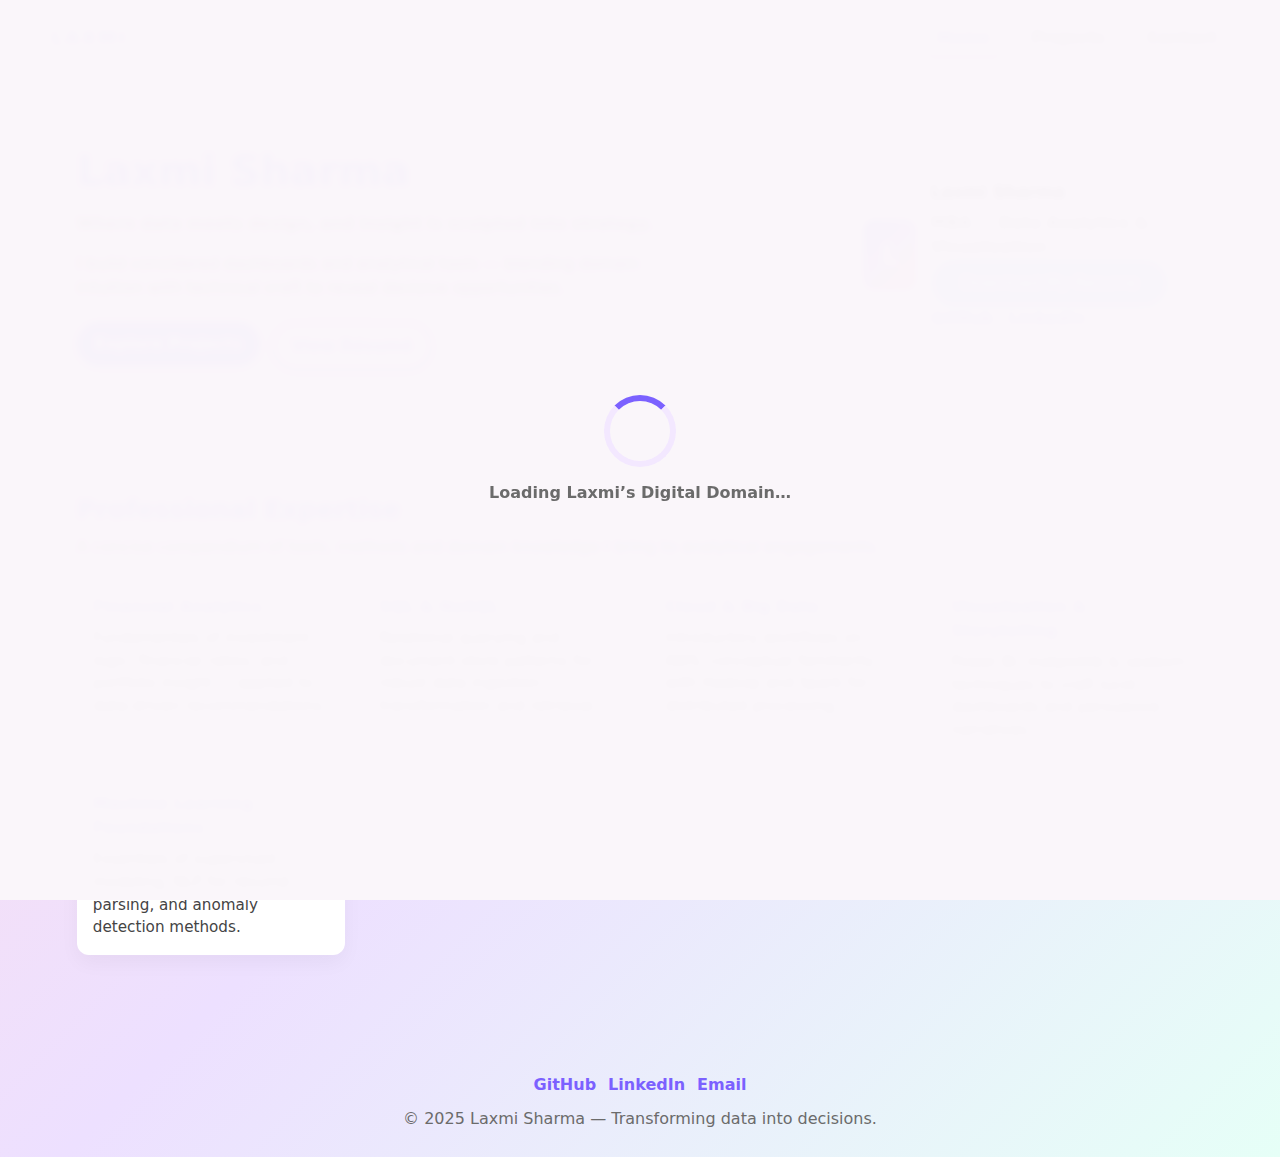
<file: index.html>
<!DOCTYPE html>
<html lang="en">
<head>
  <meta charset="utf-8" />
  <meta name="viewport" content="width=device-width,initial-scale=1" />
  <title>Laxmi Sharma — Data Narratives</title>
  <meta name="description" content="Laxmi Sharma — Data Analytics & Visualization. Portfolio showcasing Power BI, Python, SQL, AWS, Hadoop, Spark, and applied finance analytics." />
  <meta name="keywords" content="Laxmi Sharma, Data Analytics Portfolio, Power BI, Python, SQL, Finance Analytics, Credit Risk, Healthcare Dashboard, Resume Analyzer, AI Job Analysis" />
  <meta name="author" content="Laxmi Sharma" />
  <link rel="stylesheet" href="style.css">
</head>
<body>

  <!-- LOADER -->
  <div id="site-loader" class="loader-viewport">
    <div class="loader-ring"></div>
    <div class="loader-text">Loading Laxmi’s Digital Domain…</div>
  </div>

  <!-- HEADER -->
  <header class="site-header">
    <div class="brand">LAXMI</div>
    <nav class="main-nav">
      <a href="index.html" class="nav-link active">Home</a>
      <a href="projects.html" class="nav-link">Projects</a>
      <a href="contact.html" class="nav-link">Contact</a>
    </nav>
  </header>

  <!-- HERO -->
  <main>
    <section class="hero section--breathe">
      <div class="hero-left reveal">
        <h1 class="hero-title">Laxmi <span class="accent">Sharma</span></h1>
        <p class="hero-sub">Where data meets design, and insight is sculpted into strategy.</p>
        <p class="hero-text">I build considered dashboards and analytical tools — blending domain intuition with technical craft to reveal decisive opportunities.</p>
        <div class="hero-cta">
          <a class="btn" href="projects.html">Explore Projects</a>
          <a class="btn btn-outline" href="Laxmi_Resume.pdf" target="_blank">View Résumé</a>
        </div>
      </div>
      <div class="hero-right reveal">
        <div class="profile-card">
          <div class="profile-avatar">L</div>
          <div class="profile-meta">
            <h3 class="profile-name">Laxmi Sharma</h3>
            <p class="profile-role">MBA — Data Analytics & Visualization</p>
            <a href="Laxmi_Resume.pdf" download class="resume-btn">Download My Resume</a>

            <div class="profile-links">
              <a href="https://github.com/Laxmi02-ux" target="_blank" rel="noopener">GitHub</a>
              <a href="https://linkedin.com/in/laxmi-sharma-67052a33b" target="_blank" rel="noopener">LinkedIn</a>
            </div>
          </div>
        </div>
      </div>
    </section>

    <!-- SKILLS -->
    <section class="skills section--soft">
      <h2 class="section-title reveal">Professional Expertise</h2>
      <p class="lead reveal">A concise compendium of tools, methods and domain knowledge I bring to analytical engagements.</p>
      <div class="skill-grid">
        <article class="skill-card reveal">
          <h4>Financial Analytics</h4>
          <p>Fundamentals of investment logic, financial ratios, and portfolio insight — applied to data-driven recommendations.</p>
        </article>

        <article class="skill-card reveal">
          <h4>SQL & NoSQL</h4>
          <p>Relational querying and document-store patterns for robust data ingestion, transformation and retrieval.</p>
        </article>

        <article class="skill-card reveal">
          <h4>Cloud & Big Data</h4>
          <p>Introductory workflows on AWS; conceptual familiarity with Hadoop and Spark for distributed processing.</p>
        </article>

        <article class="skill-card reveal">
          <h4>Visualization & Storytelling</h4>
          <p>Power BI, matplotlib & seaborn techniques to craft lucid dashboards and persuasive narratives.</p>
        </article>

        <article class="skill-card reveal">
          <h4>Machine Learning Foundations</h4>
          <p>Essentials of supervised modeling, NLP for résumé parsing, and anomaly detection methods.</p>
        </article>
      </div>
    </section>
  </main>

  <!-- FOOTER -->
  <footer class="site-footer">
    <div class="socials">
      <a href="https://github.com/Laxmi02-ux" target="_blank" rel="noopener" aria-label="GitHub">GitHub</a>
      <a href="https://linkedin.com/in/laxmi-sharma-67052a33b" target="_blank" rel="noopener" aria-label="LinkedIn">LinkedIn</a>
      <a href="laxmibs.sharma@gmail.com" aria-label="Email">Email</a>
    </div>
    <div class="legal">© 2025 Laxmi Sharma — Transforming data into decisions.</div>
  </footer>

  <script src="script.js"></script>
</body>
</html>
</file>
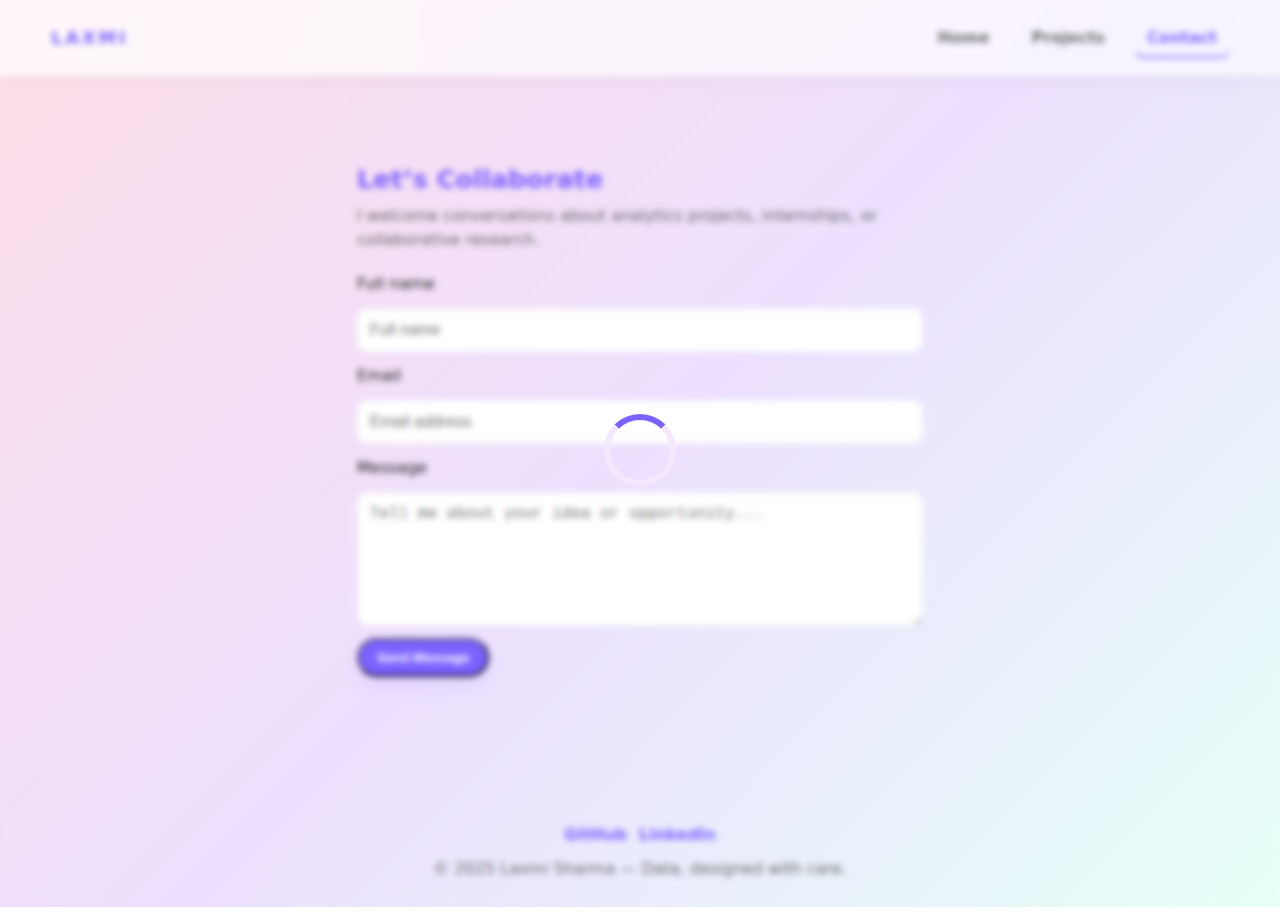
<file: contact.html>
<!DOCTYPE html>
<html lang="en">
<head>
  <meta charset="utf-8" />
  <meta name="viewport" content="width=device-width,initial-scale=1" />
  <title>Contact — Laxmi Sharma</title>
  <meta name="description" content="Contact Laxmi Sharma for collaborations in data analytics, visualization, and applied AI." />
  <link rel="stylesheet" href="style.css">
</head>
<body>

  <div id="site-loader-contact" class="loader-viewport small">
    <div class="loader-ring"></div>
  </div>

  <header class="site-header">
    <div class="brand">LAXMI</div>
    <nav class="main-nav">
      <a href="index.html" class="nav-link">Home</a>
      <a href="projects.html" class="nav-link">Projects</a>
      <a href="contact.html" class="nav-link active">Contact</a>
    </nav>
  </header>

  <main class="section--soft contact-page">
    <section class="contact reveal">
      <h1 class="section-title">Let’s Collaborate</h1>
      <p class="lead">I welcome conversations about analytics projects, internships, or collaborative research.</p>

      <form id="contact-form" class="contact-form" action="#" method="post" onsubmit="return handleContact(event)">
        <label class="sr-only" for="name">Full name</label>
        <input id="name" name="name" type="text" placeholder="Full name" required>

        <label class="sr-only" for="email">Email</label>
        <input id="email" name="email" type="email" placeholder="Email address" required>

        <label class="sr-only" for="message">Message</label>
        <textarea id="message" name="message" rows="6" placeholder="Tell me about your idea or opportunity..." required></textarea>

        <button type="submit" class="btn">Send Message</button>
      </form>
    </section>
  </main>

  <footer class="site-footer">
    <div class="socials">
      <a href="https://github.com/Laxmi02-ux" target="_blank" rel="noopener">GitHub</a>
      <a href="https://linkedin.com/in/laxmi-sharma-67052a33b" target="_blank" rel="noopener">LinkedIn</a>
    </div>
    <div class="legal">© 2025 Laxmi Sharma — Data, designed with care.</div>
  </footer>

  <script src="script.js"></script>
</body>
</html>
</file>
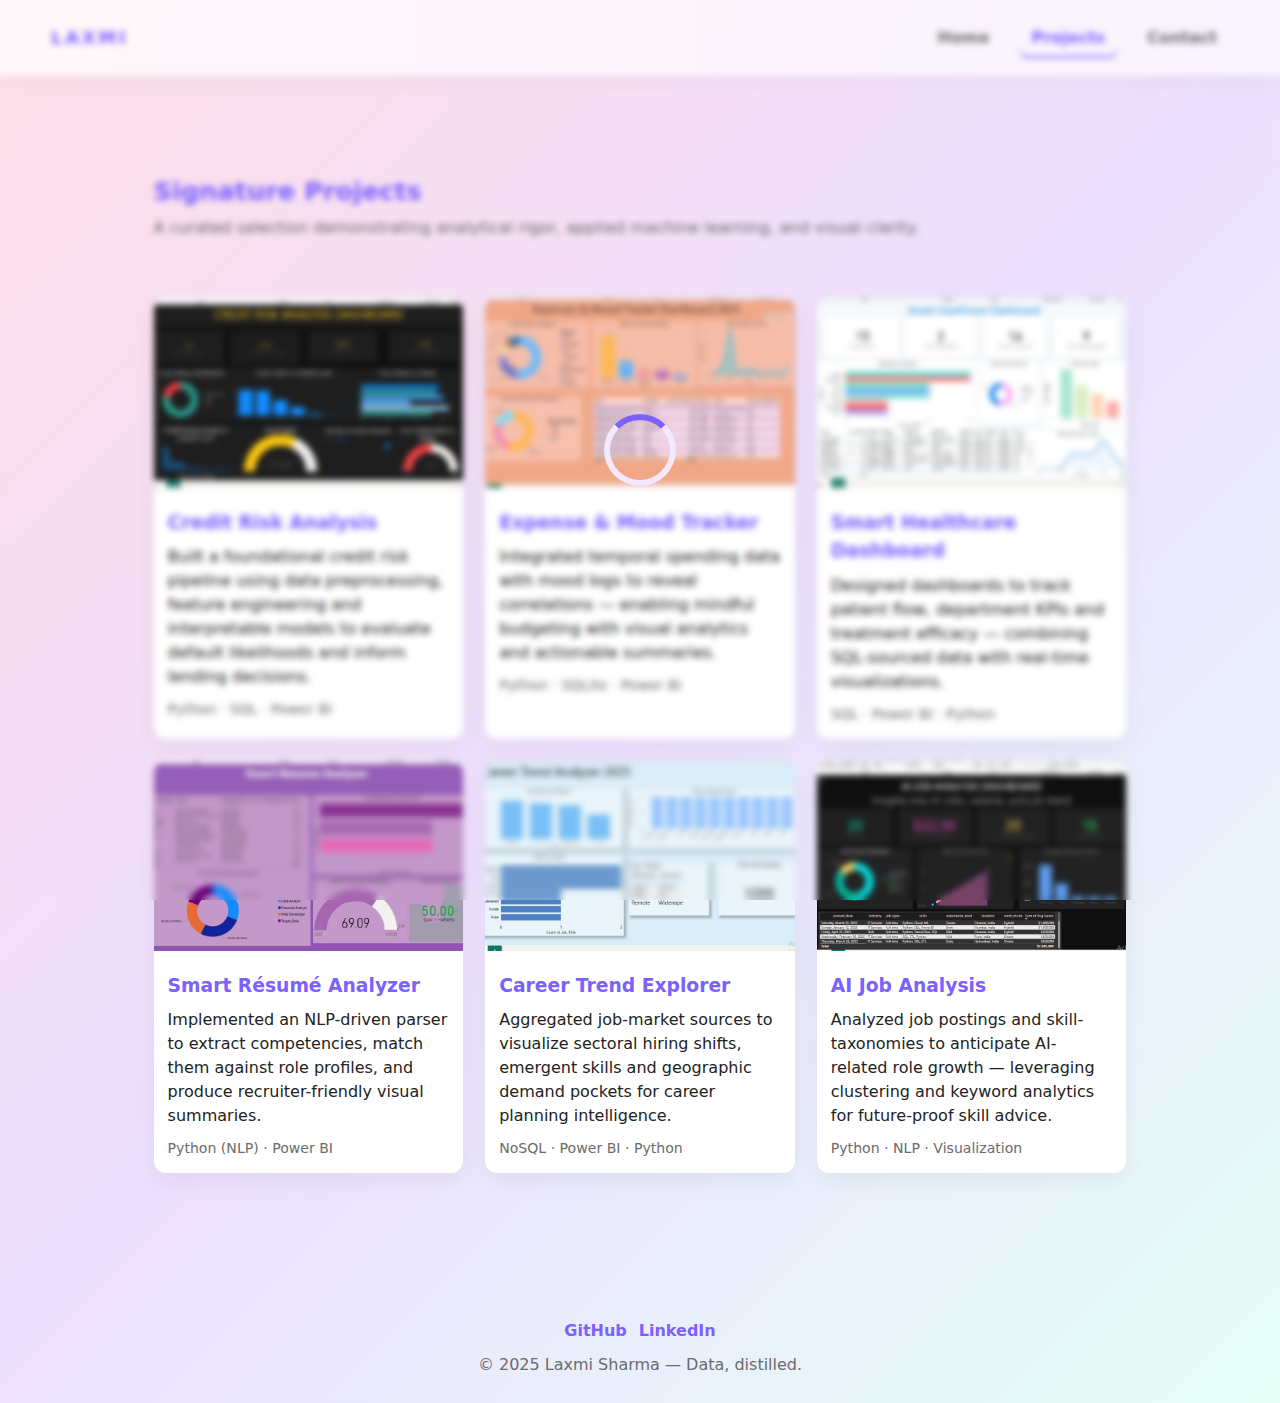
<file: projects.html>
<!DOCTYPE html>
<html lang="en">
<head>
  <meta charset="utf-8" />
  <meta name="viewport" content="width=device-width,initial-scale=1" />
  <title>Projects — Laxmi Sharma</title>
  <meta name="description" content="Selected projects by Laxmi Sharma: Credit Risk Analysis, Expense & Mood Tracker, Smart Healthcare, Smart Résumé Analyzer, Career Trends, AI Job Analysis." />
  <meta name="keywords" content="Credit Risk Analysis, Expense Tracker, Healthcare Dashboard, Resume Analyzer, AI Job Analysis, Career Trends, Power BI, Python" />
  <link rel="stylesheet" href="style.css">
</head>
<body>

  <!-- Loader (keeps consistent across pages) -->
  <div id="site-loader-mini" class="loader-viewport small">
    <div class="loader-ring"></div>
  </div>

  <header class="site-header">
    <div class="brand">LAXMI</div>
    <nav class="main-nav">
      <a href="index.html" class="nav-link">Home</a>
      <a href="projects.html" class="nav-link active">Projects</a>
      <a href="contact.html" class="nav-link">Contact</a>
    </nav>
  </header>

  <main class="section--soft projects-page">
    <section class="projects-intro reveal">
      <h1 class="section-title">Signature Projects</h1>
      <p class="lead">A curated selection demonstrating analytical rigor, applied machine learning, and visual clarity.</p>
    </section>

    <section class="project-grid">
      <!-- 1 -->
      <article class="project-card reveal">
        <img src="credit_risk.jpg" alt="Credit Risk Analysis snapshot">
        <div class="project-content">
          <h3>Credit Risk Analysis</h3>
          <p>Built a foundational credit risk pipeline using data preprocessing, feature engineering and interpretable models to evaluate default likelihoods and inform lending decisions.</p>
          <div class="meta">Python · SQL · Power BI</div>
        </div>
      </article>

      <!-- 2 -->
      <article class="project-card reveal">
        <img src="expenses_mood.jpg" alt="Expense & Mood Tracker">
        <div class="project-content">
          <h3>Expense & Mood Tracker</h3>
          <p>Integrated temporal spending data with mood logs to reveal correlations — enabling mindful budgeting with visual analytics and actionable summaries.</p>
          <div class="meta">Python · SQLite · Power BI</div>
        </div>
      </article>

      <!-- 3 -->
      <article class="project-card reveal">
        <img src="smart_healthcare.jpg" alt="Smart Healthcare Dashboard">
        <div class="project-content">
          <h3>Smart Healthcare Dashboard</h3>
          <p>Designed dashboards to track patient flow, department KPIs and treatment efficacy — combining SQL-sourced data with real-time visualizations.</p>
          <div class="meta">SQL · Power BI · Python</div>
        </div>
      </article>

      <!-- 4 -->
      <article class="project-card reveal">
        <img src="smart_resume analyzer.jpg" alt="Smart Resume Analyzer">
        <div class="project-content">
          <h3>Smart Résumé Analyzer</h3>
          <p>Implemented an NLP-driven parser to extract competencies, match them against role profiles, and produce recruiter-friendly visual summaries.</p>
          <div class="meta">Python (NLP) · Power BI</div>
        </div>
      </article>

      <!-- 5 -->
      <article class="project-card reveal">
        <img src="career_trend.jpg" alt="Career Trend Analyzer">
        <div class="project-content">
          <h3>Career Trend Explorer</h3>
          <p>Aggregated job-market sources to visualize sectoral hiring shifts, emergent skills and geographic demand pockets for career planning intelligence.</p>
          <div class="meta">NoSQL · Power BI · Python</div>
        </div>
      </article>

      <!-- 6 -->
      <article class="project-card reveal">
        <img src="ai_job_analysis.jpg" alt="AI Job Analysis">
        <div class="project-content">
          <h3>AI Job Analysis</h3>
          <p>Analyzed job postings and skill-taxonomies to anticipate AI-related role growth — leveraging clustering and keyword analytics for future-proof skill advice.</p>
          <div class="meta">Python · NLP · Visualization</div>
        </div>
      </article>
    </section>
  </main>

  <footer class="site-footer">
    <div class="socials">
      <a href="https://github.com/Laxmi02-ux" target="_blank" rel="noopener">GitHub</a>
      <a href="https://linkedin.com/in/laxmi-sharma-67052a33b" target="_blank" rel="noopener">LinkedIn</a>
    </div>
    <div class="legal">© 2025 Laxmi Sharma — Data, distilled.</div>
  </footer>

  <script src="script.js"></script>
</body>
</html>
</file>
<file: style.css>
/* -----------------------
   Lavender Mist — stylesheet
   Soft gradient, modern layout
   ----------------------- */

:root{
  --bg-1: #fff7fb; /* soft */
  --grad-1: linear-gradient(135deg,#ffdfe8 0%,#ede0ff 50%,#e6fff7 100%);
  --accent: #7b61ff; /* lavender purple */
  --accent-2: #ff9fb5; /* blush */
  --muted: #6b6b6b;
  --card: #ffffff;
  --glass: rgba(255,255,255,0.7);
}

*{box-sizing:border-box;margin:0;padding:0}
body{
  font-family:"Poppins",system-ui,-apple-system,Segoe UI,Roboto,"Helvetica Neue",Arial;
  background:var(--grad-1);
  color:#222;
  -webkit-font-smoothing:antialiased;
  -moz-osx-font-smoothing:grayscale;
  line-height:1.5;
}

/* Loader viewport */
.loader-viewport{
  position:fixed;inset:0;display:flex;flex-direction:column;align-items:center;justify-content:center;
  background:rgba(250,246,250,0.98);backdrop-filter:blur(3px);z-index:9999;
}
.loader-viewport.small{background:transparent}
.loader-ring, .loader-ring::after { width:72px;height:72px;border-radius:50%;background:transparent;border:6px solid #f3e8ff;border-top-color:var(--accent);animation:rotate 1.1s linear infinite; }
@keyframes rotate{100%{transform:rotate(360deg)}}
.loader-text{margin-top:14px;color:var(--muted);font-weight:600}

/* header */
.site-header{display:flex;align-items:center;justify-content:space-between;padding:18px 4vw;background:linear-gradient(90deg,rgba(255,255,255,0.75),rgba(255,255,255,0.6));box-shadow:0 6px 18px rgba(11,12,20,0.04);position:sticky;top:0;z-index:800}
.brand,.logo{font-weight:800;letter-spacing:3px;font-size:1.1rem;color:var(--accent)}
.main-nav{display:flex;gap:18px}
.main-nav .nav-link{color:var(--muted);text-decoration:none;padding:8px 12px;border-radius:8px;font-weight:600;transition:all .25s}
.main-nav .nav-link:hover{color:var(--accent)}
.main-nav .nav-link.active{color:var(--accent);box-shadow:inset 0 -2px 0 var(--accent)}

/* hero */
.section--breathe{padding:64px 6vw;display:grid;grid-template-columns:1fr 360px;gap:28px;align-items:center}
.hero-left .hero-title{font-size:2.6rem;color:var(--accent)}
.hero-left .hero-sub{margin-top:10px;color:var(--muted);font-weight:600}
.hero-text{margin-top:16px;color:#333;max-width:56ch}
.hero-cta{margin-top:22px;display:flex;gap:12px}
.btn{display:inline-block;background:var(--accent);color:#fff;padding:10px 18px;border-radius:26px;text-decoration:none;font-weight:700;box-shadow:0 8px 20px rgba(123,97,255,0.12);transition:transform .18s,box-shadow .18s}
.btn:hover{transform:translateY(-4px)}
.btn-outline{background:transparent;color:var(--accent);border:2px solid var(--accent)}

/* profile card */
.profile-card{background:var(--card);padding:20px;border-radius:16px;box-shadow:0 6px 16px rgba(18,16,40,0.06);display:flex;gap:14px;align-items:center}
.profile-avatar{width:72px;height:72px;border-radius:12px;background:linear-gradient(135deg,var(--accent),var(--accent-2));display:flex;align-items:center;justify-content:center;color:#fff;font-weight:800;font-size:26px}
.profile-meta .profile-name{font-size:1.05rem;font-weight:700}
.profile-meta .profile-role{color:var(--muted);font-weight:600;margin-top:6px}
.profile-links a{margin-right:10px;color:var(--accent);text-decoration:none;font-weight:700}

/* skills */
.section--soft{padding:56px 6vw}
.section-title{font-size:1.6rem;color:var(--accent);margin-bottom:6px}
.lead{color:var(--muted);margin-bottom:20px}
.skill-grid{display:grid;grid-template-columns:repeat(auto-fit,minmax(220px,1fr));gap:18px;margin-top:18px}
.skill-card{background:var(--card);padding:16px;border-radius:12px;box-shadow:0 8px 20px rgba(11,12,20,0.04)}
.skill-card h4{color:var(--accent);margin-bottom:8px}
.skill-card p{color:#444;font-size:.95rem}

/* projects */
.projects-page .projects-intro{padding:40px 6vw 10px}
.project-grid{display:grid;grid-template-columns:repeat(auto-fit,minmax(300px,1fr));gap:22px;padding:28px 6vw}
.project-card{background:var(--card);border-radius:12px;overflow:hidden;box-shadow:0 8px 24px rgba(12,12,30,0.06);transition:transform .28s}
.project-card:hover{transform:translateY(-10px)}
.project-card img{width:100%;height:190px;object-fit:cover}
.project-content{padding:14px}
.project-content h3{color:var(--accent);margin-bottom:8px}
.meta{margin-top:10px;color:var(--muted);font-size:.88rem}

/* contact */
.contact-page .contact{max-width:720px;margin:0 auto;padding:28px 6vw;text-align:left}
.contact-form{display:flex;flex-direction:column;gap:12px;margin-top:12px}
input,textarea{padding:12px;border-radius:10px;border:1px solid #eee;font-size:1rem}
.btn{align-self:flex-start}

/* footer */
.site-footer{padding:26px 6vw;text-align:center;color:var(--muted);margin-top:36px}
.socials{display:flex;gap:12px;justify-content:center;margin-bottom:10px}
.socials a{color:var(--accent);text-decoration:none;font-weight:700}

/* reveal animations */
.reveal{opacity:0;transform:translateY(24px);transition:opacity .9s ease,transform .9s ease}
.reveal.visible{opacity:1;transform:translateY(0)}
/* responsive */
@media (max-width:900px){
  .section--breathe{grid-template-columns:1fr;gap:18px;padding:36px 5vw}
  .hero-right{order:2}
  .profile-pic{width:160px}
}
.resume-btn {
  display: inline-block;
  background-color: #a6c1ee; /* soft pastel blue */
  color: #ffffff;
  padding: 12px 30px;
  border-radius: 30px;
  font-size: 16px;
  font-weight: 500;
  text-decoration: none;
  transition: all 0.3s ease;
  box-shadow: 0 4px 10px rgba(166, 193, 238, 0.4);
}

.resume-btn:hover {
  background-color: #8fb3e0; /* slightly darker on hover */
  transform: translateY(-3px);
  box-shadow: 0 6px 14px rgba(166, 193, 238, 0.6);
}
</file>
